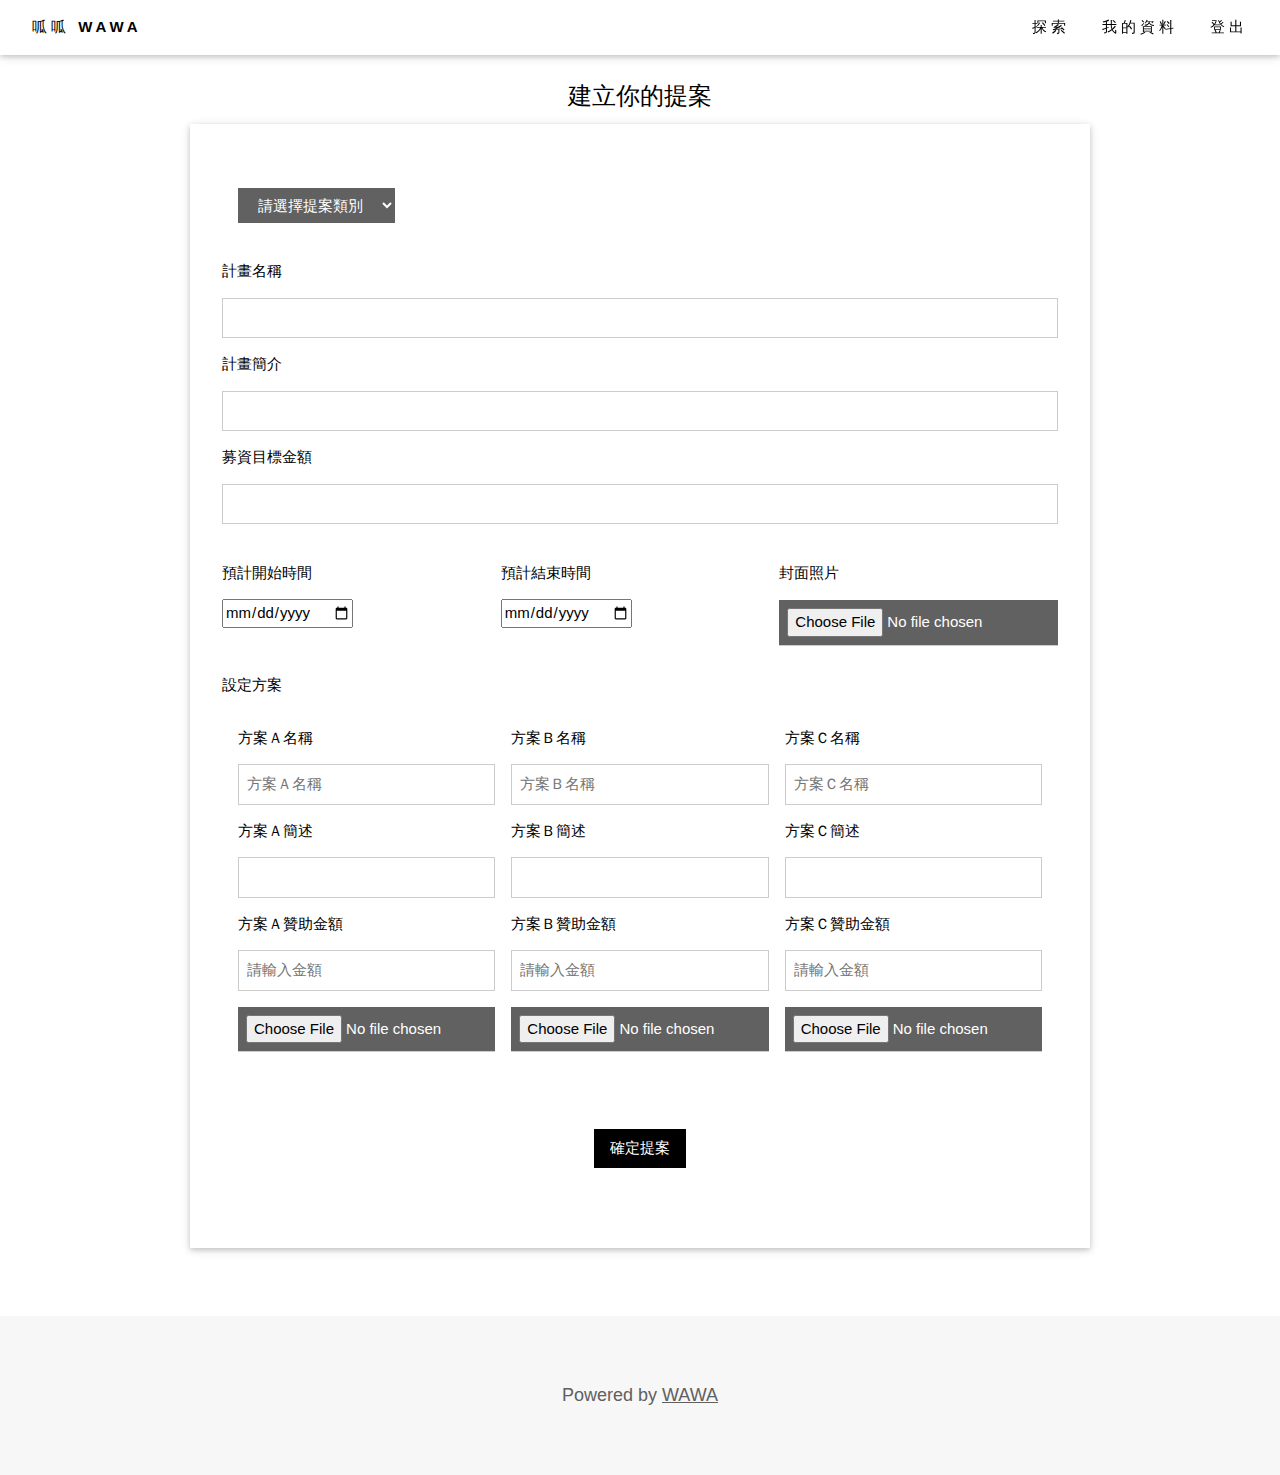
<file: NCU_MIS_SA/add_proposal.html>
<!DOCTYPE html>
<html>
<head>
<title>我想提案</title>
<meta charset="UTF-8">
<meta name="viewport" content="width=device-width, initial-scale=1">
<link rel="stylesheet" href="statics/css/proposal.css">
<script src="statics/js/jquery-3.4.1.min.js"></script>

<head>
    <div class="w3-top">
      <div class="w3-bar w3-white w3-wide w3-padding w3-card">
        <a href="#home" class="w3-bar-item w3-button">呱呱<b> WAWA</b></a>
        <!-- Float links to the right. Hide them on small screens -->
        <div class="w3-right w3-hide-small">
          <a href="home.html" class="w3-bar-item w3-button">探索</a>
          <a href="member.html" class="w3-bar-item w3-button">我的資料</a>
          <a href="index.html" class="w3-bar-item w3-button">登出</a>
        </div>
      </div>
    </div>
    
</head>



<body>
<br><br><br>
<center><h3>建立你的提案</h3></center>
<div class="w3-container">
    <div class="w3-content" style="max-width:900px">
      <div class="w3-container w3-padding-32 w3-card">
          <div class="w3-container w3-padding-32">
            <div class="w3-container">
                <div class="w3-dropdown-hover">
                     <select class="w3-button  w3-dark-grey" id="category">
                     	<option value="0">請選擇提案類別</option>
                     	<option value="1">設計</option>
                     	<option value="2">科技</option>
                     	<option value="3">攝影</option>
                     	<option value="4">音樂</option>
                     	<option value="5">教育</option>
                     	<option value="6">遊戲</option>
                     	<option value="7">藝術</option>
                     	<option value="8">出版</option>
                     	<option value="9">表演</option>
                     	<option value="10">飲食</option>
                     </select>
                </div>
            </div>
            <br>
            <p>計畫名稱</p>
            <input class="w3-input w3-border" type="text" required name="Title" id="title">
            <p>計畫簡介</p>
            <input class="w3-input w3-border" type="text" required name="Info" id="content" >
            <p>募資目標金額</p>
                <input class="w3-input w3-border" type="text" required name="Goal" id="goal"> 
            
            <div class="w3-third">
                <br>
                <p>預計開始時間</p>
                        <label>
                            <input type="date" name="stadate"  id="created_date">
                        </label>
            </div>
            <div class="w3-third">
            <br>
                <p>預計結束時間</p>
                        <label>
                            <input type="date" name="duedate" id="due_date" >
                        </label>
                <br>
            </div>
            <br>
            <div class="w3-third">
                    <p>封面照片</p>
                    <input class="w3-input w3-button w3-dark-grey w3-section" accept="image/*" type="file" id="image">
            </div>
            
            <br><br><br><br><br>
            <p>設定方案</p>
              <div class="w3-row-padding">
                <div class="w3-third">
                    <p>方案Ａ名稱</p>
                  <input class="w3-input w3-border" type="text" placeholder="方案Ａ名稱" id="A_title">
                </div>
                <div class="w3-third">
                    <p>方案Ｂ名稱</p>
                  <input class="w3-input w3-border" type="text" placeholder="方案Ｂ名稱" id="B_title">
                </div>
                <div class="w3-third">
                    <p>方案Ｃ名稱</p>
                  <input class="w3-input w3-border" type="text" placeholder="方案Ｃ名稱" id="C_title">
                </div>
              </div>
              
			  <div class="w3-row-padding">
                <div class="w3-third">
                    <p>方案Ａ簡述</p>
                  <input class="w3-input w3-border" type="text" id="A_description">
                </div>
                <div class="w3-third">
                    <p>方案Ｂ簡述</p>
                  <input class="w3-input w3-border" type="text" id="B_description">
                </div>
                <div class="w3-third">
                    <p>方案Ｃ簡述</p>
                  <input class="w3-input w3-border" type="text" id="C_description">
                </div>
              </div>
              
              <div class="w3-row-padding">
                <div class="w3-third">
                    <p>方案Ａ贊助金額</p>
                  <input class="w3-input w3-border" type="text" placeholder="請輸入金額" id="A_price">
                </div>
                <div class="w3-third">
                    <p>方案Ｂ贊助金額</p>
                  <input class="w3-input w3-border" type="text" placeholder="請輸入金額" id="B_price">
                </div>
                <div class="w3-third">
                    <p>方案Ｃ贊助金額</p>
                  <input class="w3-input w3-border" type="text" placeholder="請輸入金額" id="C_price">
                </div>
              </div>

              <div class="w3-row-padding">
                <div class="w3-third">
                    <input class="w3-input w3-button w3-dark-grey w3-section" accept="image/*" type="file" id="A_image">
                </div>
                <div class="w3-third">
                    <input class="w3-input w3-button w3-dark-grey w3-section" accept="image/*" type="file" id="B_image">
                </div>
                <div class="w3-third">
                    <input class="w3-input w3-button w3-dark-grey w3-section" accept="image/*" type="file" id="C_image">
                </div>
              </div>
              
              <br><br>
              <center>
                <button class="w3-button w3-black w3-section" type="submit" id="submit">
                <i class="fa fa-paper-plane"></i> 確定提案
              </button>
            </center>

            </form>
          </div>
      </div>
    </div>
</div>
</div>
</body>
 <br><br><br> 
<footer class="footerclass">
    <p>Powered by <a href="https://www.w3schools.com/w3css/default.asp" title="W3.CSS" target="_blank" class="w3-hover-text-green">WAWA</a></p>
</footer>

<script>

		var proposer_id=getProposerId();
		 //alert("id 為: " +proposer_id);
		function getProposerId(){
        	let proposer_id = JSON.parse(localStorage.getItem("member_id"));
    		return proposer_id;
       	}
		
		document.getElementById("submit").onclick = function() {submit()};
		function submit(){
		
		    var title = $('#title').val();
		    var content = $('#content').val();
		    var category=document.getElementById('category').value;
		    var goal = $('#goal').val();
		    var created_date=$('#created_date').val();;
		    var due_date=$('#due_date').val();;
		    var image = document.getElementById('image').files[0].name;
		   	var A_title = $('#A_title').val();
		   	var B_title = $('#B_title').val();
		   	var C_title = $('#C_title').val();
		   	var A_description = $('#A_description').val();
		   	var B_description = $('#B_description').val();
		   	var C_description = $('#C_description').val();
		   	var A_image = document.getElementById('A_image').files[0].name;
		   	var B_image = document.getElementById('B_image').files[0].name;
		   	var C_image = document.getElementById('C_image').files[0].name;
		   	var A_price = $('#A_price').val();
		   	var B_price = $('#B_price').val();
		   	var C_price = $('#C_price').val();
		   	
		  
		       // 將資料組成JSON格式
		        var data_object = {
		        	"proposer_id":proposer_id,
		        	"category_id":category,
		        	"title":title,
		        	"content":content,
		        	"goal":goal,
		        	"image":image,
		        	"created_date":created_date,
		        	"due_date":due_date,
		        	"A_title":A_title,
		        	"B_title":B_title,
		        	"C_title":C_title,
		        	"A_description":A_description,
		        	"B_description":B_description,
		        	"C_description":C_description,
		        	"A_image":A_image,
		        	"B_image":B_image,
		        	"C_image":C_image,
		        	"A_price":A_price,
		        	"B_price":B_price,
		        	"C_price":C_price
		        };
		
		        // 將JSON格式轉換成字串
		        var data_string = JSON.stringify(data_object);
		        console.log(data_string);
		        //alert(data_string);
		        // 發出POST的AJAX請求
		        $.ajax({
		                type: "POST",
		                url: "api/proposal.do",
		                data: data_string,
		                crossDomain: true,
		                cache: false,
		                dataType: 'json',
		                timeout: 5000,
		                success: function (response) {
		                	if(response.status == 200){
		                	
		                		alert("新增成功");
		                		window.location.href='home.html';	
		                	}
		                },
		                error: function () {
		                    alert("新增時，無法連線到伺服器！");
		                }
		        });
		        
		        
		  }
		
</script>

</html>
</file>
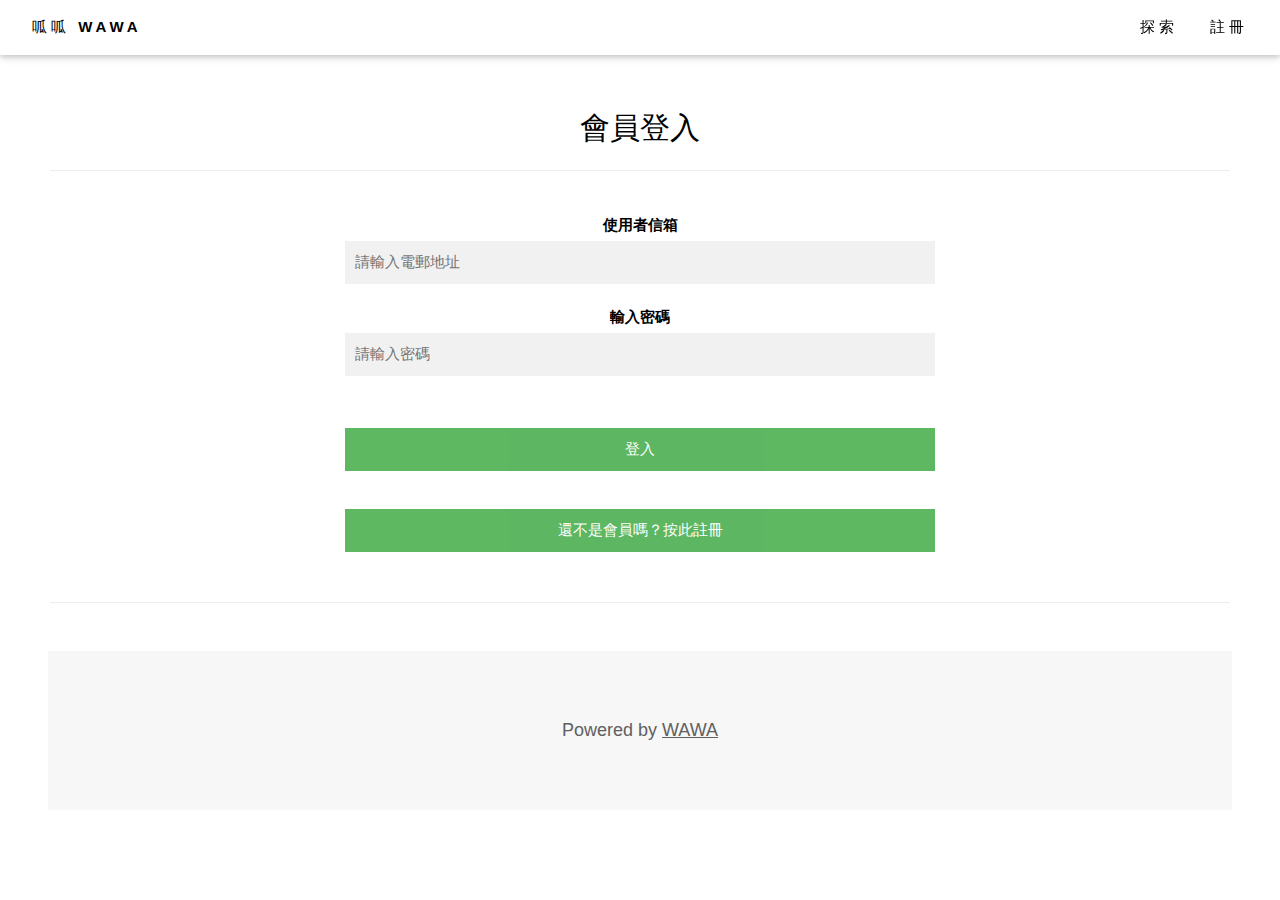
<file: NCU_MIS_SA/sign_in.html>
<!DOCTYPE html>
<html>
   <title>登入</title>
   <meta charset="UTF-8">
   <link rel="stylesheet" href="statics/css/style.css">
   <meta name="viewport" content="width=device-width, initial-scale=1">  
   <script src="statics/js/jquery-3.4.1.min.js"></script>
   <link href="statics/icon/favicon.ico" type="image/x-icon" rel="icon">
   <link href="statics/icon/favicon.ico" type="image/x-icon" rel="shortcut icon">
    <style>  
        input[type=text], input[type=password], textarea {  
            width: 50%;  
            padding: 10px;  
            margin: 5px 0 22px 0;  
            display: inline-block;  
            border: none;  
            background: #f1f1f1; 
        }  
        input[type=text]:focus, input[type=password]:focus {  
            background-color: rgb(203, 203, 203);  
            outline: none;  
        }  
                
    </style>  

    <body class="set_font">  
        <div class="w3-top">
            <div class="w3-bar w3-white w3-wide w3-padding w3-card">
                <a href="index.html" class="w3-bar-item w3-button">呱呱<b> WAWA</b></a>
            <!-- Float links to the right. Hide them on small screens -->
                <div class="w3-right w3-hide-small">
                    <a href="index.html" class="w3-bar-item w3-button">探索</a>
                    <a href="sign_up.html" class="w3-bar-item w3-button" >註冊</a>
                </div>
            </div>
        </div>
        <br>
        <br>
        <form>  
            <div class="container"> 
                 
                <center>  <h2> 會員登入</h2> </center>  
                <hr>  
                <br>
                <label for="email"><b>使用者信箱</b></label>  
                <br>
                <input type="text" placeholder="請輸入電郵地址" id="email" required>
                <br>
  
                <label for="psw"><b>輸入密碼</b></label>  
                <br>
                <input type="password" placeholder="請輸入密碼" id="psw" required>  
                <br>
                <br>
  
                
                <div><input class="w3-button registerbtn_50" value="登入" id="submit" readonly="readonly" ></div>
                <br>
                <button type="button" class="registerbtn_50" onclick="location.href='sign_up.html'">還不是會員嗎？按此註冊</button> 
                <br>
                <br>
                <hr>
            </div>
            
        </form>  
        
    </body>
    <footer class="footerclass">
        <p>Powered by <a href="https://www.w3schools.com/w3css/default.asp" title="W3.CSS" target="_blank" class="w3-hover-text-green">WAWA</a></p>
    </footer>
    
    <script type="text/javascript">
	    $(document).ready(function() {
	        // 處理表單點擊事件
	        var $form = $('#submit');
	        $form.click(function() {
	            submit();
	        });
	        
	        
            
	        function submit() {
	        	var type ="sign_in";
	            var email = $('#email').val();
	            var password = $('#psw').val();
	            
	            var email_rule = /^\w+((-\w+)|(\.\w+))*\@[A-Za-z0-9]+((\.|-)[A-Za-z0-9]+)*\.[A-Za-z]+$/;
	            var password_rule = /^(?=.*[A-Za-z])(?=.*\d)[A-Za-z\d]{8,}$/;
	
	            if (!email_rule.test(email)) {
	                alert("Email格式不符！");
	            }
	            else if(!password_rule.test(password)) {
	                alert("密碼格式不符！");
	            }
	            else {
	                // 將資料組成JSON格式
	                var data_object = {
	                	"type":type,
	                    "email": email,
	                    "password": password
	                };
	
	                
	                // 將JSON格式轉換成字串
	               var data_string = JSON.stringify(data_object);
	               console.log(data_string);
	                // 發出POST的AJAX請求
	       
	                $.ajax({
	                        type: "POST",
	                        url: "api/member.do",
	                        data: data_string,
	                        crossDomain: true,
	                        cache: false,
	                        dataType: 'json',
	                        timeout: 5000,
	                        success: function (response) {
	                        	console.log(response);
	                        	if(response.response.is_password=='true'){
	                        		getMemberID(email);
	                        		alert("登入成功");
	            					window.location.href='home.html';	
	                        	}else{
	                        		alert("登入失敗");
	                        	}
	                     		
	                        },
	                        error: function () {
	                            alert("無法連線到伺服器！");
	                        }
	                });
	                
	                
	            }
	        }

			function getMemberID(email){
				var member_id="0";
				var type ="getMemberID";
				// 將資料組成JSON格式
                var data_object = {
					"type":type,
                    "email": email
                };
				
                var data_string = JSON.stringify(data_object);
               
				$.ajax({
                    type: "POST",
                    url: "api/member.do",   
                    data: data_string,
                    crossDomain: true,
                    cache: false,
                    dataType: 'json',
                    timeout: 5000,
                    success: function (response) {
                    	console.log(response);
                    	member_id=response.response;
                    	console.log(member_id);
                    	localStorage.setItem("member_id",JSON.stringify(member_id)); 
                    },
                    error: function () {
                        alert("無法連線到伺服器！");
                    }
           		 });
	        	
	        } 
	
	    });        
                
      </script>
</html>
</file>
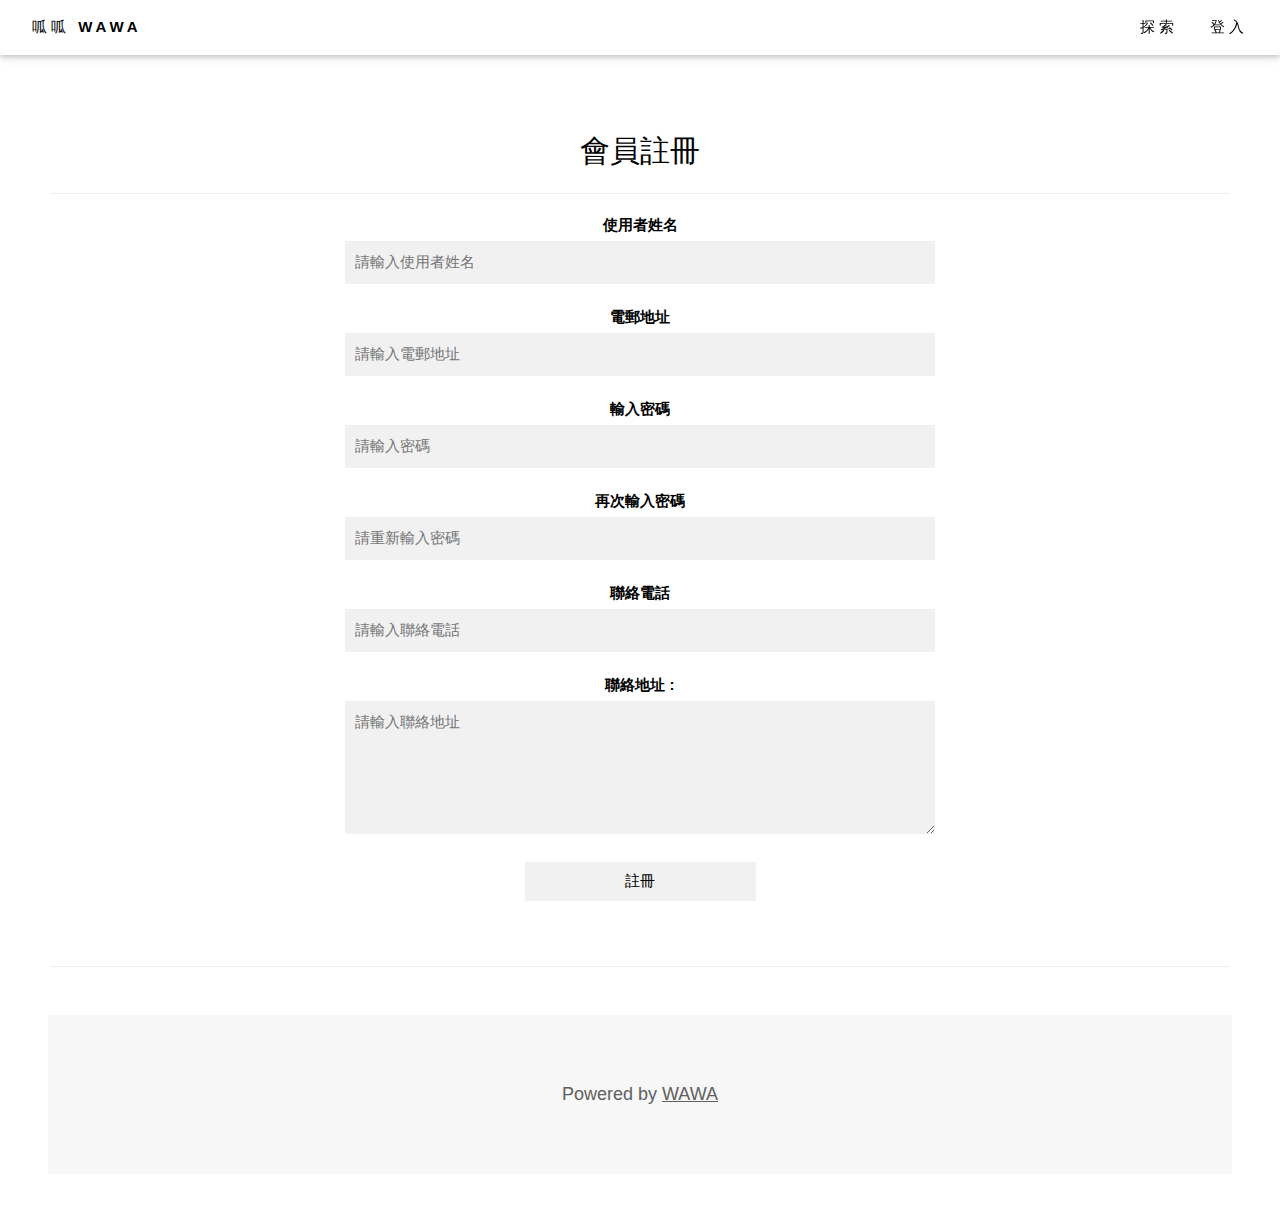
<file: NCU_MIS_SA/sign_up.html>
<!DOCTYPE html>  
<html>  
	<title>���U</title>
    <link rel="stylesheet" href="statics/css/style.css">
	<script src="statics/js/jquery-3.4.1.min.js"></script>
    <meta name="viewport" content="width=device-width, initial-scale=1">
    <style>  

        input[type=text], input[type=password], textarea {  
            width: 50%;  
            padding: 10px;  
            margin: 5px 0 22px 0;  
            display: inline-block;  
            border: none;  
            background: #f1f1f1;  
        }  
        input[type=text]:focus, input[type=password]:focus {  
            background-color: rgb(203, 203, 203);  
            outline: none;  
        }  
      
    </style>  
    <body class="set_font">  
        <div class="w3-top">
            <div class="w3-bar w3-white w3-wide w3-padding w3-card">
                <a href="index.html" class="w3-bar-item w3-button">�K�K<b> WAWA</b></a>
                <!-- Float links to the right. Hide them on small screens -->
                <div class="w3-right w3-hide-small">
                <a href="index.html" class="w3-bar-item w3-button">����</a>
                <a href="sign_in.html" class="w3-bar-item w3-button" >�n�J</a>
                </div>
            </div>
        </div>
        <br>
        <br>
        <br>
       
        <form id="form" accept-charset="utf-8">  
            <div class="container">  
                <center>  <h2> �|�����U</h2> </center>  
                <hr>  
                <label for="username"><b>�ϥΪ̩m�W</b></label>
                <br>  
                <input type="text" placeholder= "�п�J�ϥΪ̩m�W" size="15" id="username" required>
                <br>
            
                <label for="email"><b>�q�l�a�}</b></label>  
                <br>
                <input type="text" placeholder="�п�J�q�l�a�}" id="email" required>
                <br>

                <label for="psw"><b>��J�K�X</b></label>  
                <br>
                <input type="password" placeholder="�п�J�K�X" id="psw" required>  
                <br>

                <label for="psw-repeat"><b>�A����J�K�X</b></label>
                <br> 
                <input type="password" placeholder="�Э��s��J�K�X" id="psw-repeat" required>
                <br>

                <label for="userphone"><b>�p���q��</b></label>  
                <br>
                <input type="text" placeholder="�п�J�p���q��" size="10" id="userphone"required>  
                <br> 

                <b>�p���a�} : </b> 
                <br>
                <textarea cols="40" rows="5" placeholder="�п�J�p���a�}" id="address" required></textarea>  
                <br>

                <div><input class=" w3-button w3-light-grey" value="���U" id="submit" readonly="readonly" ></div>
                <br>
                <br>
                <hr>
            </div>    
        </form>  
    </body>  

    <footer class="footerclass">
        <p>Powered by <a href="https://www.w3schools.com/w3css/default.asp" title="W3.CSS" target="_blank" class="w3-hover-text-green">WAWA</a></p>
    </footer>
    
    
	<script type="text/javascript">
                $(document).ready(function() {
                    // �B�z�����I���ƥ�
                    var $form = $('#submit');
                    $form.click(function() {
                        submit();
                    });

                    function submit() {
                    	var type ="sign_up";
                        var name = $('#username').val();
                        var email = $('#email').val();
                        var password = $('#psw').val();
                        var password_repeat = $('#psw-repeat').val();
                        var phone = $('#userphone').val();
                        var address = $('#address').val();

                        var email_rule = /^\w+((-\w+)|(\.\w+))*\@[A-Za-z0-9]+((\.|-)[A-Za-z0-9]+)*\.[A-Za-z]+$/;
                        var password_rule = /^(?=.*[A-Za-z])(?=.*\d)[A-Za-z\d]{8,}$/;

                        if (!email_rule.test(email)) {
                       
                            alert("Email�榡���šI");
                        }
                        else if(!password_rule.test(password)) {
                            alert("�K�X�榡���šA���צܤ�8�A�B�ܤ֥]�t�@�ӼƦr�M�^��r���I");
                        }
                        else if(password!=password_repeat) {
                            alert("�⦸��J���K�X���P");
                        }
                        else {
                            // �N��Ʋզ�JSON�榡
                            var data_object = {
                            	"type":type,
                                "name": name,
                                "email": email,
                                "password": password,
                                "phone" : phone,
                                "address" : address
                            };

                            // �NJSON�榡�ഫ���r��
                            var data_string = JSON.stringify(data_object);

                            // �o�XPOST��AJAX�ШD
                            $.ajax({
                                    type: "POST",
                                    url: "api/member.do",
                                    data: data_string,
                                    crossDomain: true,
                                    cache: false,
                                    dataType: 'json',
                                    timeout: 5000,
                                    success: function (response) {
                                    	
                                    	if(response.status == 200){
                                    		alert("���U���\");
                        					window.location.href='sign_in.html';	
                                    	}
                                    	else{
                                    		alert("Email�s�b��t�Τ�");
                                    		window.location.href='sign_up.html';
                                    	}
                                    },
                                    error: function () {
                                        alert("�L�k�s�u����A���I");
                                    }
                            });
                        }
                    }

                });
                
      </script>

</html>
</file>
<file: NCU_MIS_SA/statics/css/proposal.css>
html{box-sizing:border-box}*,*:before,*:after{box-sizing:inherit}
/* Extract from normalize.css by Nicolas Gallagher and Jonathan Neal git.io/normalize */
html{-ms-text-size-adjust:100%;-webkit-text-size-adjust:100%}body{margin:0}
article,aside,details,figcaption,figure,footer,header,main,menu,nav,section{display:block}summary{display:list-item}
audio,canvas,progress,video{display:inline-block}progress{vertical-align:baseline}
audio:not([controls]){display:none;height:0}[hidden],template{display:none}
a{background-color:transparent}a:active,a:hover{outline-width:0}
abbr[title]{border-bottom:none;text-decoration:underline;text-decoration:underline dotted}
b,strong{font-weight:bolder}dfn{font-style:italic}mark{background:#ff0;color:#000}
small{font-size:80%}sub,sup{font-size:75%;line-height:0;position:relative;vertical-align:baseline}
sub{bottom:-0.25em}sup{top:-0.5em}figure{margin:1em 40px}img{border-style:none}
code,kbd,pre,samp{font-family:monospace,monospace;font-size:1em}hr{box-sizing:content-box;height:0;overflow:visible}
button,input,select,textarea,optgroup{font:inherit;margin:0}optgroup{font-weight:bold}
button,input{overflow:visible}button,select{text-transform:none}
button,[type=button],[type=reset],[type=submit]{-webkit-appearance:button}
button::-moz-focus-inner,[type=button]::-moz-focus-inner,[type=reset]::-moz-focus-inner,[type=submit]::-moz-focus-inner{border-style:none;padding:0}
button:-moz-focusring,[type=button]:-moz-focusring,[type=reset]:-moz-focusring,[type=submit]:-moz-focusring{outline:1px dotted ButtonText}
fieldset{border:1px solid #c0c0c0;margin:0 2px;padding:.35em .625em .75em}
legend{color:inherit;display:table;max-width:100%;padding:0;white-space:normal}textarea{overflow:auto}
[type=checkbox],[type=radio]{padding:0}
[type=number]::-webkit-inner-spin-button,[type=number]::-webkit-outer-spin-button{height:auto}
[type=search]{-webkit-appearance:textfield;outline-offset:-2px}
[type=search]::-webkit-search-decoration{-webkit-appearance:none}
::-webkit-file-upload-button{-webkit-appearance:button;font:inherit}
/* End extract */
html,body{font-family:Verdana,sans-serif;font-size:15px;line-height:1.5}html{overflow-x:hidden}
h1{font-size:36px}h2{font-size:30px}h3{font-size:24px}h4{font-size:20px}h5{font-size:18px}h6{font-size:16px}
.w3-serif{font-family:serif}.w3-sans-serif{font-family:sans-serif}.w3-cursive{font-family:cursive}.w3-monospace{font-family:monospace}
h1,h2,h3,h4,h5,h6{font-family:"Segoe UI",Arial,sans-serif;font-weight:400;margin:10px 0}.w3-wide{letter-spacing:4px}
hr{border:0;border-top:1px solid #eee;margin:20px 0}
.w3-image{max-width:100%;height:auto}img{vertical-align:middle}a{color:inherit}
.w3-table,.w3-table-all{border-collapse:collapse;border-spacing:0;width:100%;display:table}.w3-table-all{border:1px solid #ccc}
.w3-bordered tr,.w3-table-all tr{border-bottom:1px solid #ddd}.w3-striped tbody tr:nth-child(even){background-color:#f1f1f1}
.w3-table-all tr:nth-child(odd){background-color:#fff}.w3-table-all tr:nth-child(even){background-color:#f1f1f1}
.w3-hoverable tbody tr:hover,.w3-ul.w3-hoverable li:hover{background-color:#ccc}.w3-centered tr th,.w3-centered tr td{text-align:center}
.w3-table td,.w3-table th,.w3-table-all td,.w3-table-all th{padding:8px 8px;display:table-cell;text-align:left;vertical-align:top}
.w3-table th:first-child,.w3-table td:first-child,.w3-table-all th:first-child,.w3-table-all td:first-child{padding-left:16px}
.w3-btn,.w3-button{border:none;display:inline-block;padding:8px 16px;vertical-align:middle;overflow:hidden;text-decoration:none;color:inherit;background-color:inherit;text-align:center;cursor:pointer;white-space:nowrap}
.w3-btn:hover{box-shadow:0 8px 16px 0 rgba(0,0,0,0.2),0 6px 20px 0 rgba(0,0,0,0.19)}
.w3-btn,.w3-button{-webkit-touch-callout:none;-webkit-user-select:none;-khtml-user-select:none;-moz-user-select:none;-ms-user-select:none;user-select:none}   
.w3-disabled,.w3-btn:disabled,.w3-button:disabled{cursor:not-allowed;opacity:0.3}.w3-disabled *,:disabled *{pointer-events:none}
.w3-btn.w3-disabled:hover,.w3-btn:disabled:hover{box-shadow:none}
.w3-badge,.w3-tag{background-color:#000;color:#fff;display:inline-block;padding-left:8px;padding-right:8px;text-align:center}.w3-badge{border-radius:50%}
.w3-ul{list-style-type:none;padding:0;margin:0}.w3-ul li{padding:8px 16px;border-bottom:1px solid #ddd}.w3-ul li:last-child{border-bottom:none}
.w3-tooltip,.w3-display-container{position:relative}.w3-tooltip .w3-text{display:none}.w3-tooltip:hover .w3-text{display:inline-block}
.w3-ripple:active{opacity:0.5}.w3-ripple{transition:opacity 0s}
.w3-input{padding:8px;display:block;border:none;border-bottom:1px solid #ccc;width:100%}
.w3-select{padding:9px 0;width:100%;border:none;border-bottom:1px solid #ccc}
.w3-dropdown-click,.w3-dropdown-hover{position:relative;display:inline-block;cursor:pointer}
.w3-dropdown-hover:hover .w3-dropdown-content{display:block}
.w3-dropdown-hover:first-child,.w3-dropdown-click:hover{background-color:#ccc;color:#000}
.w3-dropdown-hover:hover > .w3-button:first-child,.w3-dropdown-click:hover > .w3-button:first-child{background-color:#ccc;color:#000}
.w3-dropdown-content{cursor:auto;color:#000;background-color:#fff;display:none;position:absolute;min-width:160px;margin:0;padding:0;z-index:1}
.w3-check,.w3-radio{width:24px;height:24px;position:relative;top:6px}
.w3-sidebar{height:100%;width:200px;background-color:#fff;position:absolute!important;top:50px; left:0;overflow:auto}
.w3-bar-block .w3-dropdown-hover,.w3-bar-block .w3-dropdown-click{width:100%}
.w3-bar-block .w3-dropdown-hover .w3-dropdown-content,.w3-bar-block .w3-dropdown-click .w3-dropdown-content{min-width:100%}
.w3-bar-block .w3-dropdown-hover .w3-button,.w3-bar-block .w3-dropdown-click .w3-button{width:100%;text-align:left;padding:8px 16px}
.w3-main,#main{transition:margin-left .4s}
.w3-modal{z-index:3;display:none;padding-top:100px;position:fixed;left:0;top:0;width:100%;height:100%;overflow:auto;background-color:rgb(0,0,0);background-color:rgba(0,0,0,0.4)}
.w3-modal-content{margin:auto;background-color:rgba(187, 204, 229, 0.963);position:relative;padding:0;outline:0;width:600px}
.w3-bar{width:100%;overflow:hidden}.w3-center .w3-bar{display:inline-block;width:auto}
.w3-bar .w3-bar-item{padding:8px 16px;float:left;width:auto;border:none;display:block;outline:0}
.w3-bar .w3-dropdown-hover,.w3-bar .w3-dropdown-click{position:static;float:left}
.w3-bar .w3-button{white-space:normal}
.w3-bar-block .w3-bar-item{width:100%;display:block;padding:8px 16px;text-align:left;border:none;white-space:normal;float:none;outline:0}
.w3-bar-block.w3-center .w3-bar-item{text-align:center}.w3-block{display:block;width:100%}
.w3-responsive{display:block;overflow-x:auto}
.w3-container:after,.w3-container:before,.w3-panel:after,.w3-panel:before,.w3-row:after,.w3-row:before,.w3-row-padding:after,.w3-row-padding:before,
.w3-cell-row:before,.w3-cell-row:after,.w3-clear:after,.w3-clear:before,.w3-bar:before,.w3-bar:after{content:"";display:table;clear:both}
.w3-col,.w3-half,.w3-third,.w3-twothird,.w3-threequarter,.w3-quarter{float:left;width:100%}
.w3-col.s1{width:8.33333%}.w3-col.s2{width:16.66666%}.w3-col.s3{width:24.99999%}.w3-col.s4{width:33.33333%}
.w3-col.s5{width:41.66666%}.w3-col.s6{width:49.99999%}.w3-col.s7{width:58.33333%}.w3-col.s8{width:66.66666%}
.w3-col.s9{width:74.99999%}.w3-col.s10{width:83.33333%}.w3-col.s11{width:91.66666%}.w3-col.s12{width:99.99999%}
@media (min-width:601px){.w3-col.m1{width:8.33333%}.w3-col.m2{width:16.66666%}.w3-col.m3,.w3-quarter{width:24.99999%}.w3-col.m4,.w3-third{width:33.33333%}
.w3-col.m5{width:41.66666%}.w3-col.m6,.w3-half{width:49.99999%}.w3-col.m7{width:58.33333%}.w3-col.m8,.w3-twothird{width:66.66666%}
.w3-col.m9,.w3-threequarter{width:74.99999%}.w3-col.m10{width:83.33333%}.w3-col.m11{width:91.66666%}.w3-col.m12{width:99.99999%}}
@media (min-width:993px){.w3-col.l1{width:8.33333%}.w3-col.l2{width:16.66666%}.w3-col.l3{width: 80%}.w3-col.l4{width:33.33333%}
.w3-col.l5{width:41.66666%}.w3-col.l6{width:49.99999%}.w3-col.l7{width:58.33333%}.w3-col.l8{width:66.66666%}
.w3-col.l9{width:74.99999%}.w3-col.l10{width:83.33333%}.w3-col.l11{width:91.66666%}.w3-col.l12{width:99.99999%}}
.w3-rest{overflow:hidden}.w3-stretch{margin-left:-16px;margin-right:-16px}
.w3-content,.w3-auto{margin-left:auto;margin-right:auto}.w3-content{max-width:980px}.w3-auto{max-width:1140px}
.w3-cell-row{display:table;width:100%}.w3-cell{display:table-cell}
.w3-cell-top{vertical-align:top}.w3-cell-middle{vertical-align:middle}.w3-cell-bottom{vertical-align:bottom}
.w3-hide{display:none!important}.w3-show-block,.w3-show{display:block!important}.w3-show-inline-block{display:inline-block!important}
@media (max-width:1205px){.w3-auto{max-width:95%}}
@media (max-width:600px){.w3-modal-content{margin:0 10px;width:auto!important}.w3-modal{padding-top:30px}
.w3-dropdown-hover.w3-mobile .w3-dropdown-content,.w3-dropdown-click.w3-mobile .w3-dropdown-content{position:relative}	
.w3-hide-small{display:none!important}.w3-mobile{display:block;width:100%!important}.w3-bar-item.w3-mobile,.w3-dropdown-hover.w3-mobile,.w3-dropdown-click.w3-mobile{text-align:center}
.w3-dropdown-hover.w3-mobile,.w3-dropdown-hover.w3-mobile .w3-btn,.w3-dropdown-hover.w3-mobile .w3-button,.w3-dropdown-click.w3-mobile,.w3-dropdown-click.w3-mobile .w3-btn,.w3-dropdown-click.w3-mobile .w3-button{width:100%}}
@media (max-width:768px){.w3-modal-content{width:500px}.w3-modal{padding-top:50px}}
@media (min-width:993px){.w3-modal-content{width:900px}.w3-hide-large{display:none!important}.w3-sidebar.w3-collapse{display:block!important}}
@media (max-width:992px) and (min-width:601px){.w3-hide-medium{display:none!important}}
@media (max-width:992px){.w3-sidebar.w3-collapse{display:none}.w3-main{margin-left:0!important;margin-right:0!important}.w3-auto{max-width:100%}}
.w3-top,.w3-bottom{position:fixed;width:100%;z-index:1}.w3-top{top:0}.w3-bottom{bottom:0}
.w3-overlay{position:fixed;display:none;width:100%;height:100%;top:0;left:0;right:0;bottom:0;background-color:rgba(0,0,0,0.5);z-index:2}
.w3-display-topleft{position:absolute;left:0;top:0}.w3-display-topright{position:absolute;right:0;top:0}
.w3-display-bottomleft{position:absolute;left:0;bottom:0}.w3-display-bottomright{position:absolute;right:0;bottom:0}
.w3-display-middle{position:absolute;top:50%;left:50%;transform:translate(-50%,-50%);-ms-transform:translate(-50%,-50%)}
.w3-display-left{position:absolute;top:50%;left:0%;transform:translate(0%,-50%);-ms-transform:translate(-0%,-50%)}
.w3-display-right{position:absolute;top:50%;right:0%;transform:translate(0%,-50%);-ms-transform:translate(0%,-50%)}
.w3-display-topmiddle{position:absolute;left:50%;top:0;transform:translate(-50%,0%);-ms-transform:translate(-50%,0%)}
.w3-display-bottommiddle{position:absolute;left:50%;bottom:0;transform:translate(-50%,0%);-ms-transform:translate(-50%,0%)}
.w3-display-container:hover .w3-display-hover{display:block}.w3-display-container:hover span.w3-display-hover{display:inline-block}.w3-display-hover{display:none}
.w3-display-position{position:absolute}
.w3-circle{border-radius:50%}
.w3-round-small{border-radius:2px}.w3-round,.w3-round-medium{border-radius:4px}.w3-round-large{border-radius:8px}.w3-round-xlarge{border-radius:16px}.w3-round-xxlarge{border-radius:32px}
.w3-row-padding,.w3-row-padding>.w3-half,.w3-row-padding>.w3-third,.w3-row-padding>.w3-twothird,.w3-row-padding>.w3-threequarter,.w3-row-padding>.w3-quarter,.w3-row-padding>.w3-col{padding:0 8px}
.w3-container,.w3-panel{padding:0.01em 16px}.w3-panel{margin-top:16px;margin-bottom:16px}
.w3-code,.w3-codespan{font-family:Consolas,"courier new";font-size:16px}
.w3-code{width:auto;background-color:#fff;padding:8px 12px;border-left:4px solid #4CAF50;word-wrap:break-word}
.w3-codespan{color:crimson;background-color:#f1f1f1;padding-left:4px;padding-right:4px;font-size:110%}
.w3-card,.w3-card-2{box-shadow:0 2px 5px 0 rgba(0,0,0,0.16),0 2px 10px 0 rgba(0,0,0,0.12)}
.w3-card-4,.w3-hover-shadow:hover{box-shadow:0 4px 10px 0 rgba(0,0,0,0.2),0 4px 20px 0 rgba(0,0,0,0.19)}
.w3-spin{animation:w3-spin 2s infinite linear}@keyframes w3-spin{0%{transform:rotate(0deg)}100%{transform:rotate(359deg)}}
.w3-animate-fading{animation:fading 10s infinite}@keyframes fading{0%{opacity:0}50%{opacity:1}100%{opacity:0}}
.w3-animate-opacity{animation:opac 0.8s}@keyframes opac{from{opacity:0} to{opacity:1}}
.w3-animate-top{position:relative;animation:animatetop 0.4s}@keyframes animatetop{from{top:-300px;opacity:0} to{top:0;opacity:1}}
.w3-animate-left{position:relative;animation:animateleft 0.4s}@keyframes animateleft{from{left:-300px;opacity:0} to{left:0;opacity:1}}
.w3-animate-right{position:relative;animation:animateright 0.4s}@keyframes animateright{from{right:-300px;opacity:0} to{right:0;opacity:1}}
.w3-animate-bottom{position:relative;animation:animatebottom 0.4s}@keyframes animatebottom{from{bottom:-300px;opacity:0} to{bottom:0;opacity:1}}
.w3-animate-zoom {animation:animatezoom 0.6s}@keyframes animatezoom{from{transform:scale(0)} to{transform:scale(1)}}
.w3-animate-input{transition:width 0.4s ease-in-out}.w3-animate-input:focus{width:100%!important}
.w3-opacity,.w3-hover-opacity:hover{opacity:0.60}.w3-opacity-off,.w3-hover-opacity-off:hover{opacity:1}
.w3-opacity-max{opacity:0.25}.w3-opacity-min{opacity:0.75}
.w3-greyscale-max,.w3-grayscale-max,.w3-hover-greyscale:hover,.w3-hover-grayscale:hover{filter:grayscale(100%)}
.w3-greyscale,.w3-grayscale{filter:grayscale(75%)}.w3-greyscale-min,.w3-grayscale-min{filter:grayscale(50%)}
.w3-sepia{filter:sepia(75%)}.w3-sepia-max,.w3-hover-sepia:hover{filter:sepia(100%)}.w3-sepia-min{filter:sepia(50%)}
.w3-tiny{font-size:10px!important}.w3-small{font-size:12px!important}.w3-medium{font-size:15px!important}.w3-large{font-size:18px!important}
.w3-xlarge{font-size:24px!important}.w3-xxlarge{font-size:36px!important}.w3-xxxlarge{font-size:48px!important}.w3-jumbo{font-size:64px!important}
.w3-left-align{text-align:left!important}.w3-right-align{text-align:right!important}.w3-justify{text-align:justify!important}.w3-center{text-align:center!important}
.w3-border-0{border:0!important}.w3-border{border:1px solid #ccc!important}
.w3-border-top{border-top:1px solid #ccc!important}.w3-border-bottom{border-bottom:1px solid #ccc!important}
.w3-border-left{border-left:1px solid #ccc!important}.w3-border-right{border-right:1px solid #ccc!important}
.w3-topbar{border-top:6px solid #ccc!important}.w3-bottombar{border-bottom:6px solid #ccc!important}
.w3-leftbar{border-left:6px solid #ccc!important}.w3-rightbar{border-right:6px solid #ccc!important}
.w3-section,.w3-code{margin-top:16px!important;margin-bottom:16px!important}
.w3-margin{margin:16px!important}.w3-margin-top{margin-top:16px!important}.w3-margin-bottom{margin-bottom:16px!important}
.w3-margin-left{margin-left:16px!important}.w3-margin-right{margin-right:16px!important}
.w3-padding-small{padding:4px 8px!important}.w3-padding{padding:8px 16px!important}.w3-padding-large{padding:12px 24px!important}.w3-padding-reallysmall{padding:3px 6px!important}
.w3-padding-16{padding-top:16px!important;padding-bottom:16px!important}.w3-padding-24{padding-top:24px!important;padding-bottom:24px!important}
.w3-padding-32{padding-top:32px!important;padding-bottom:32px!important}.w3-padding-48{padding-top:48px!important;padding-bottom:48px!important}
.w3-padding-64{padding-top:64px!important;padding-bottom:64px!important}
.w3-padding-top-64{padding-top:64px!important}.w3-padding-top-48{padding-top:48px!important}
.w3-padding-top-32{padding-top:32px!important}.w3-padding-top-24{padding-top:24px!important}
.w3-left{float:left!important}.w3-right{float:right!important}
.w3-button:hover{color:#000!important;background-color:#ccc!important}
.w3-transparent,.w3-hover-none:hover{background-color:transparent!important}
.w3-hover-none:hover{box-shadow:none!important}
/* Colors */
.w3-amber,.w3-hover-amber:hover{color:#000!important;background-color:#ffc107!important}
.w3-aqua,.w3-hover-aqua:hover{color:#000!important;background-color:#00ffff!important}
.w3-blue,.w3-hover-blue:hover{color:#fff!important;background-color:#2196F3!important}
.w3-light-blue,.w3-hover-light-blue:hover{color:#000!important;background-color:#87CEEB!important}
.w3-brown,.w3-hover-brown:hover{color:#fff!important;background-color:#795548!important}
.w3-cyan,.w3-hover-cyan:hover{color:#000!important;background-color:#00bcd4!important}
.w3-blue-grey,.w3-hover-blue-grey:hover,.w3-blue-gray,.w3-hover-blue-gray:hover{color:#fff!important;background-color:#607d8b!important}
.w3-green,.w3-hover-green:hover{color:#fff!important;background-color:#4CAF50!important}
.w3-light-green,.w3-hover-light-green:hover{color:#000!important;background-color:#8bc34a!important}
.w3-indigo,.w3-hover-indigo:hover{color:#fff!important;background-color:#3f51b5!important}
.w3-khaki,.w3-hover-khaki:hover{color:#000!important;background-color:#f0e68c!important}
.w3-lime,.w3-hover-lime:hover{color:#000!important;background-color:#cddc39!important}
.w3-orange,.w3-hover-orange:hover{color:#000!important;background-color:#ff9800!important}
.w3-deep-orange,.w3-hover-deep-orange:hover{color:#fff!important;background-color:#ff5722!important}
.w3-pink,.w3-hover-pink:hover{color:#fff!important;background-color:#e91e63!important}
.w3-purple,.w3-hover-purple:hover{color:#fff!important;background-color:#9c27b0!important}
.w3-deep-purple,.w3-hover-deep-purple:hover{color:#fff!important;background-color:#673ab7!important}
.w3-red,.w3-hover-red:hover{color:#fff!important;background-color:#f44336!important}
.w3-sand,.w3-hover-sand:hover{color:#000!important;background-color:#fdf5e6!important}
.w3-teal,.w3-hover-teal:hover{color:#fff!important;background-color:#009688!important}
.w3-yellow,.w3-hover-yellow:hover{color:#000!important;background-color:#ffeb3b!important}
.w3-white,.w3-hover-white:hover{color:#000!important;background-color:#fff!important}
.w3-black,.w3-hover-black:hover{color:#fff!important;background-color:#000!important}
.w3-grey,.w3-hover-grey:hover,.w3-gray,.w3-hover-gray:hover{color:#000!important;background-color:#9e9e9e!important}
.w3-light-grey,.w3-hover-light-grey:hover,.w3-light-gray,.w3-hover-light-gray:hover{color:#000!important;background-color:#f1f1f1!important}
.w3-dark-grey,.w3-hover-dark-grey:hover,.w3-dark-gray,.w3-hover-dark-gray:hover{color:#fff!important;background-color:#616161!important}
.w3-pale-red,.w3-hover-pale-red:hover{color:#000!important;background-color:#ffdddd!important}
.w3-pale-green,.w3-hover-pale-green:hover{color:#000!important;background-color:#ddffdd!important}
.w3-pale-yellow,.w3-hover-pale-yellow:hover{color:#000!important;background-color:#ffffcc!important}
.w3-pale-blue,.w3-hover-pale-blue:hover{color:#000!important;background-color:#ddffff!important}
.w3-text-amber,.w3-hover-text-amber:hover{color:#ffc107!important}
.w3-text-aqua,.w3-hover-text-aqua:hover{color:#00ffff!important}
.w3-text-blue,.w3-hover-text-blue:hover{color:#2196F3!important}
.w3-text-light-blue,.w3-hover-text-light-blue:hover{color:#87CEEB!important}
.w3-text-brown,.w3-hover-text-brown:hover{color:#795548!important}
.w3-text-cyan,.w3-hover-text-cyan:hover{color:#00bcd4!important}
.w3-text-blue-grey,.w3-hover-text-blue-grey:hover,.w3-text-blue-gray,.w3-hover-text-blue-gray:hover{color:#607d8b!important}
.w3-text-green,.w3-hover-text-green:hover{color:#4CAF50!important}
.w3-text-light-green,.w3-hover-text-light-green:hover{color:#8bc34a!important}
.w3-text-indigo,.w3-hover-text-indigo:hover{color:#3f51b5!important}
.w3-text-khaki,.w3-hover-text-khaki:hover{color:#b4aa50!important}
.w3-text-lime,.w3-hover-text-lime:hover{color:#cddc39!important}
.w3-text-orange,.w3-hover-text-orange:hover{color:#ff9800!important}
.w3-text-deep-orange,.w3-hover-text-deep-orange:hover{color:#ff5722!important}
.w3-text-pink,.w3-hover-text-pink:hover{color:#e91e63!important}
.w3-text-purple,.w3-hover-text-purple:hover{color:#9c27b0!important}
.w3-text-deep-purple,.w3-hover-text-deep-purple:hover{color:#673ab7!important}
.w3-text-red,.w3-hover-text-red:hover{color:#f44336!important}
.w3-text-sand,.w3-hover-text-sand:hover{color:#fdf5e6!important}
.w3-text-teal,.w3-hover-text-teal:hover{color:#009688!important}
.w3-text-yellow,.w3-hover-text-yellow:hover{color:#d2be0e!important}
.w3-text-white,.w3-hover-text-white:hover{color:#fff!important}
.w3-text-black,.w3-hover-text-black:hover{color:#000!important}
.w3-text-grey,.w3-hover-text-grey:hover,.w3-text-gray,.w3-hover-text-gray:hover{color:#757575!important}
.w3-text-light-grey,.w3-hover-text-light-grey:hover,.w3-text-light-gray,.w3-hover-text-light-gray:hover{color:#f1f1f1!important}
.w3-text-dark-grey,.w3-hover-text-dark-grey:hover,.w3-text-dark-gray,.w3-hover-text-dark-gray:hover{color:#3a3a3a!important}
.w3-border-amber,.w3-hover-border-amber:hover{border-color:#ffc107!important}
.w3-border-aqua,.w3-hover-border-aqua:hover{border-color:#00ffff!important}
.w3-border-blue,.w3-hover-border-blue:hover{border-color:#2196F3!important}
.w3-border-light-blue,.w3-hover-border-light-blue:hover{border-color:#87CEEB!important}
.w3-border-brown,.w3-hover-border-brown:hover{border-color:#795548!important}
.w3-border-cyan,.w3-hover-border-cyan:hover{border-color:#00bcd4!important}
.w3-border-blue-grey,.w3-hover-border-blue-grey:hover,.w3-border-blue-gray,.w3-hover-border-blue-gray:hover{border-color:#607d8b!important}
.w3-border-green,.w3-hover-border-green:hover{border-color:#4CAF50!important}
.w3-border-light-green,.w3-hover-border-light-green:hover{border-color:#8bc34a!important}
.w3-border-indigo,.w3-hover-border-indigo:hover{border-color:#3f51b5!important}
.w3-border-khaki,.w3-hover-border-khaki:hover{border-color:#f0e68c!important}
.w3-border-lime,.w3-hover-border-lime:hover{border-color:#cddc39!important}
.w3-border-orange,.w3-hover-border-orange:hover{border-color:#ff9800!important}
.w3-border-deep-orange,.w3-hover-border-deep-orange:hover{border-color:#ff5722!important}
.w3-border-pink,.w3-hover-border-pink:hover{border-color:#e91e63!important}
.w3-border-purple,.w3-hover-border-purple:hover{border-color:#9c27b0!important}
.w3-border-deep-purple,.w3-hover-border-deep-purple:hover{border-color:#673ab7!important}
.w3-border-red,.w3-hover-border-red:hover{border-color:#f44336!important}
.w3-border-sand,.w3-hover-border-sand:hover{border-color:#fdf5e6!important}
.w3-border-teal,.w3-hover-border-teal:hover{border-color:#009688!important}
.w3-border-yellow,.w3-hover-border-yellow:hover{border-color:#ffeb3b!important}
.w3-border-white,.w3-hover-border-white:hover{border-color:#fff!important}
.w3-border-black,.w3-hover-border-black:hover{border-color:#000!important}
.w3-border-grey,.w3-hover-border-grey:hover,.w3-border-gray,.w3-hover-border-gray:hover{border-color:#9e9e9e!important}
.w3-border-light-grey,.w3-hover-border-light-grey:hover,.w3-border-light-gray,.w3-hover-border-light-gray:hover{border-color:#f1f1f1!important}
.w3-border-dark-grey,.w3-hover-border-dark-grey:hover,.w3-border-dark-gray,.w3-hover-border-dark-gray:hover{border-color:#616161!important}
.w3-border-pale-red,.w3-hover-border-pale-red:hover{border-color:#ffe7e7!important}.w3-border-pale-green,.w3-hover-border-pale-green:hover{border-color:#e7ffe7!important}
.w3-border-pale-yellow,.w3-hover-border-pale-yellow:hover{border-color:#ffffcc!important}.w3-border-pale-blue,.w3-hover-border-pale-blue:hover{border-color:#e7ffff!important}

.footerclass{
    text-align: center;
    color:rgb(96, 96, 96);
    background-color:#f7f7f7;
    padding-top: 48px;
    padding-bottom:48px;
    padding-left: 48px;
    padding-right: 48px;
    font-size:18px;
}
.grid-container {
	  display: grid;
	  grid-template-columns: 470px 470px 470px;
	  gap: 10px;
	  padding: 10px;
	  justify-content: center;
	}
	
.grid-container > div {
	  padding: 20px 0;
	}
.goodlook1{
	height:130px;
}	
.goodlook2{
	height:30px;
}
</file>
<file: NCU_MIS_SA/statics/css/style.css>
/* W3.CSS 4.15 December 2020 by Jan Egil and Borge Refsnes */
html{box-sizing:border-box}*,*:before,*:after{box-sizing:inherit}
/* Extract from normalize.css by Nicolas Gallagher and Jonathan Neal git.io/normalize */
html{-ms-text-size-adjust:100%;-webkit-text-size-adjust:100%}body{margin:0}
article,aside,details,figcaption,figure,footer,header,main,menu,nav,section{display:block}summary{display:list-item}
audio,canvas,progress,video{display:inline-block}progress{vertical-align:baseline}
audio:not([controls]){display:none;height:0}[hidden],template{display:none}
a{background-color:transparent}a:active,a:hover{outline-width:0}
abbr[title]{border-bottom:none;text-decoration:underline;text-decoration:underline dotted}
b,strong{font-weight:bolder}dfn{font-style:italic}mark{background:#ff0;color:#000}
small{font-size:80%}sub,sup{font-size:75%;line-height:0;position:relative;vertical-align:baseline}
sub{bottom:-0.25em}sup{top:-0.5em}figure{margin:1em 40px}img{border-style:none}
code,kbd,pre,samp{font-family:monospace,monospace;font-size:1em}hr{box-sizing:content-box;height:0;overflow:visible}
button,input,select,textarea,optgroup{font:inherit;margin:0}optgroup{font-weight:bold}
button,input{overflow:visible}button,select{text-transform:none}
button,[type=button],[type=reset],[type=submit]{-webkit-appearance:button}
button::-moz-focus-inner,[type=button]::-moz-focus-inner,[type=reset]::-moz-focus-inner,[type=submit]::-moz-focus-inner{border-style:none;padding:0}
button:-moz-focusring,[type=button]:-moz-focusring,[type=reset]:-moz-focusring,[type=submit]:-moz-focusring{outline:1px dotted ButtonText}
fieldset{border:1px solid #c0c0c0;margin:0 2px;padding:.35em .625em .75em}
legend{color:inherit;display:table;max-width:100%;padding:0;white-space:normal}textarea{overflow:auto}
[type=checkbox],[type=radio]{padding:0}
[type=number]::-webkit-inner-spin-button,[type=number]::-webkit-outer-spin-button{height:auto}
[type=search]{-webkit-appearance:textfield;outline-offset:-2px}
[type=search]::-webkit-search-decoration{-webkit-appearance:none}
::-webkit-file-upload-button{-webkit-appearance:button;font:inherit}
/* End extract */
html,body{font-family:Verdana,sans-serif;font-size:15px;line-height:1.5}html{overflow-x:hidden}
h1{font-size:36px}h2{font-size:30px}h3{font-size:24px}h4{font-size:20px}h5{font-size:18px}h6{font-size:16px}
.w3-serif{font-family:serif}.w3-sans-serif{font-family:sans-serif}.w3-cursive{font-family:cursive}.w3-monospace{font-family:monospace}
h1,h2,h3,h4,h5,h6{font-family:"Segoe UI",Arial,sans-serif;font-weight:400;margin:10px 0}.w3-wide{letter-spacing:4px}
hr{border:0;border-top:1px solid #eee;margin:20px 0}
.w3-image{max-width:100%;height:auto}img{vertical-align:middle}a{color:inherit}
.w3-table,.w3-table-all{border-collapse:collapse;border-spacing:0;width:100%;display:table}.w3-table-all{border:1px solid #ccc}
.w3-bordered tr,.w3-table-all tr{border-bottom:1px solid #ddd}.w3-striped tbody tr:nth-child(even){background-color:#f1f1f1}
.w3-table-all tr:nth-child(odd){background-color:#fff}.w3-table-all tr:nth-child(even){background-color:#f1f1f1}
.w3-hoverable tbody tr:hover,.w3-ul.w3-hoverable li:hover{background-color:#ccc}.w3-centered tr th,.w3-centered tr td{text-align:center}
.w3-table td,.w3-table th,.w3-table-all td,.w3-table-all th{padding:8px 8px;display:table-cell;text-align:left;vertical-align:top}
.w3-table th:first-child,.w3-table td:first-child,.w3-table-all th:first-child,.w3-table-all td:first-child{padding-left:16px}
.w3-btn,.w3-button{border:none;display:inline-block;padding:8px 16px;vertical-align:middle;overflow:hidden;text-decoration:none;color:inherit;background-color:inherit;text-align:center;cursor:pointer;white-space:nowrap}
.w3-btn:hover{box-shadow:0 8px 16px 0 rgba(0,0,0,0.2),0 6px 20px 0 rgba(0,0,0,0.19)}
.w3-btn,.w3-button{-webkit-touch-callout:none;-webkit-user-select:none;-khtml-user-select:none;-moz-user-select:none;-ms-user-select:none;user-select:none}   
.w3-disabled,.w3-btn:disabled,.w3-button:disabled{cursor:not-allowed;opacity:0.3}.w3-disabled *,:disabled *{pointer-events:none}
.w3-btn.w3-disabled:hover,.w3-btn:disabled:hover{box-shadow:none}
.w3-badge,.w3-tag{background-color:#000;color:#fff;display:inline-block;padding-left:8px;padding-right:8px;text-align:center}.w3-badge{border-radius:50%}
.w3-ul{list-style-type:none;padding:0;margin:0}.w3-ul li{padding:8px 16px;border-bottom:1px solid #ddd}.w3-ul li:last-child{border-bottom:none}
.w3-tooltip,.w3-display-container{position:relative}.w3-tooltip .w3-text{display:none}.w3-tooltip:hover .w3-text{display:inline-block}
.w3-ripple:active{opacity:0.5}.w3-ripple{transition:opacity 0s}
.w3-input{padding:8px;display:block;border:none;border-bottom:1px solid #ccc;width:100%}
.w3-select{padding:9px 0;width:100%;border:none;border-bottom:1px solid #ccc}
.w3-dropdown-click,.w3-dropdown-hover{position:relative;display:inline-block;cursor:pointer}
.w3-dropdown-hover:hover .w3-dropdown-content{display:block}
.w3-dropdown-hover:first-child,.w3-dropdown-click:hover{background-color:#ccc;color:#000}
.w3-dropdown-hover:hover > .w3-button:first-child,.w3-dropdown-click:hover > .w3-button:first-child{background-color:#ccc;color:#000}
.w3-dropdown-content{cursor:auto;color:#000;background-color:#fff;display:none;position:absolute;min-width:160px;margin:0;padding:0;z-index:1}
.w3-check,.w3-radio{width:24px;height:24px;position:relative;top:6px}
.w3-sidebar{height:100%;width:200px;background-color:#fff;position:fixed!important;z-index:1;overflow:auto}
.w3-bar-block .w3-dropdown-hover,.w3-bar-block .w3-dropdown-click{width:100%}
.w3-bar-block .w3-dropdown-hover .w3-dropdown-content,.w3-bar-block .w3-dropdown-click .w3-dropdown-content{min-width:100%}
.w3-bar-block .w3-dropdown-hover .w3-button,.w3-bar-block .w3-dropdown-click .w3-button{width:100%;text-align:left;padding:8px 16px}
.w3-main,#main{transition:margin-left .4s}
.w3-modal{z-index:3;display:none;padding-top:100px;position:fixed;left:0;top:0;width:100%;height:100%;overflow:auto;background-color:rgb(0,0,0);background-color:rgba(0,0,0,0.4)}
.w3-modal-content{margin:auto;background-color:#fff;position:relative;padding:0;outline:0;width:600px}
.w3-bar{width:100%;overflow:hidden}.w3-center .w3-bar{display:inline-block;width:auto}
.w3-bar .w3-bar-item{padding:8px 16px;float:left;width:auto;border:none;display:block;outline:0}
.w3-bar .w3-dropdown-hover,.w3-bar .w3-dropdown-click{position:static;float:left}
.w3-bar .w3-button{white-space:normal}
.w3-bar-block .w3-bar-item{width:100%;display:block;padding:8px 16px;text-align:left;border:none;white-space:normal;float:none;outline:0}
.w3-bar-block.w3-center .w3-bar-item{text-align:center}.w3-block{display:block;width:100%}
.w3-responsive{display:block;overflow-x:auto}
.w3-container:after,.w3-container:before,.w3-panel:after,.w3-panel:before,.w3-row:after,.w3-row:before,.w3-row-padding:after,.w3-row-padding:before,
.w3-cell-row:before,.w3-cell-row:after,.w3-clear:after,.w3-clear:before,.w3-bar:before,.w3-bar:after{content:"";display:table;clear:both}
.w3-col,.w3-half,.w3-third,.w3-twothird,.w3-threequarter,.w3-quarter{float:left;width:100%}
.w3-col.s1{width:8.33333%}.w3-col.s2{width:16.66666%}.w3-col.s3{width:24.99999%}.w3-col.s4{width:33.33333%}
.w3-col.s5{width:41.66666%}.w3-col.s6{width:49.99999%}.w3-col.s7{width:58.33333%}.w3-col.s8{width:66.66666%}
.w3-col.s9{width:74.99999%}.w3-col.s10{width:83.33333%}.w3-col.s11{width:91.66666%}.w3-col.s12{width:99.99999%}
@media (min-width:601px){.w3-col.m1{width:8.33333%}.w3-col.m2{width:16.66666%}.w3-col.m3,.w3-quarter{width:24.99999%}.w3-col.m4,.w3-third{width:33.33333%}
.w3-col.m5{width:41.66666%}.w3-col.m6,.w3-half{width:49.99999%}.w3-col.m7{width:58.33333%}.w3-col.m8,.w3-twothird{width:66.66666%}
.w3-col.m9,.w3-threequarter{width:74.99999%}.w3-col.m10{width:83.33333%}.w3-col.m11{width:91.66666%}.w3-col.m12{width:99.99999%}}
@media (min-width:993px){.w3-col.l1{width:8.33333%}.w3-col.l2{width:16.66666%}.w3-col.l3{width:24.99999%}.w3-col.l4{width:33.33333%}
.w3-col.l5{width:41.66666%}.w3-col.l6{width:49.99999%}.w3-col.l7{width:58.33333%}.w3-col.l8{width:66.66666%}
.w3-col.l9{width:74.99999%}.w3-col.l10{width:83.33333%}.w3-col.l11{width:91.66666%}.w3-col.l12{width:99.99999%}}
.w3-rest{overflow:hidden}.w3-stretch{margin-left:-16px;margin-right:-16px}
.w3-content,.w3-auto{margin-left:auto;margin-right:auto}.w3-content{max-width:980px}.w3-auto{max-width:1140px}
.w3-cell-row{display:table;width:100%}.w3-cell{display:table-cell}
.w3-cell-top{vertical-align:top}.w3-cell-middle{vertical-align:middle}.w3-cell-bottom{vertical-align:bottom}
.w3-hide{display:none!important}.w3-show-block,.w3-show{display:block!important}.w3-show-inline-block{display:inline-block!important}
@media (max-width:1205px){.w3-auto{max-width:95%}}
@media (max-width:600px){.w3-modal-content{margin:0 10px;width:auto!important}.w3-modal{padding-top:30px}
.w3-dropdown-hover.w3-mobile .w3-dropdown-content,.w3-dropdown-click.w3-mobile .w3-dropdown-content{position:relative}	
.w3-hide-small{display:none!important}.w3-mobile{display:block;width:100%!important}.w3-bar-item.w3-mobile,.w3-dropdown-hover.w3-mobile,.w3-dropdown-click.w3-mobile{text-align:center}
.w3-dropdown-hover.w3-mobile,.w3-dropdown-hover.w3-mobile .w3-btn,.w3-dropdown-hover.w3-mobile .w3-button,.w3-dropdown-click.w3-mobile,.w3-dropdown-click.w3-mobile .w3-btn,.w3-dropdown-click.w3-mobile .w3-button{width:100%}}
@media (max-width:768px){.w3-modal-content{width:500px}.w3-modal{padding-top:50px}}
@media (min-width:993px){.w3-modal-content{width:900px}.w3-hide-large{display:none!important}.w3-sidebar.w3-collapse{display:block!important}}
@media (max-width:992px) and (min-width:601px){.w3-hide-medium{display:none!important}}
@media (max-width:992px){.w3-sidebar.w3-collapse{display:none}.w3-main{margin-left:0!important;margin-right:0!important}.w3-auto{max-width:100%}}
.w3-top,.w3-bottom{position:fixed;width:100%;z-index:1}.w3-top{top:0}.w3-bottom{bottom:0}
.w3-overlay{position:fixed;display:none;width:100%;height:100%;top:0;left:0;right:0;bottom:0;background-color:rgba(0,0,0,0.5);z-index:2}
.w3-display-topleft{position:absolute;left:0;top:0}.w3-display-topright{position:absolute;right:0;top:0}
.w3-display-bottomleft{position:absolute;left:0;bottom:0}.w3-display-bottomright{position:absolute;right:0;bottom:0}
.w3-display-middle{position:absolute;top:50%;left:50%;transform:translate(-50%,-50%);-ms-transform:translate(-50%,-50%)}
.w3-display-left{position:absolute;top:50%;left:0%;transform:translate(0%,-50%);-ms-transform:translate(-0%,-50%)}
.w3-display-right{position:absolute;top:50%;right:0%;transform:translate(0%,-50%);-ms-transform:translate(0%,-50%)}
.w3-display-topmiddle{position:absolute;left:50%;top:0;transform:translate(-50%,0%);-ms-transform:translate(-50%,0%)}
.w3-display-bottommiddle{position:absolute;left:50%;bottom:0;transform:translate(-50%,0%);-ms-transform:translate(-50%,0%)}
.w3-display-container:hover .w3-display-hover{display:block}.w3-display-container:hover span.w3-display-hover{display:inline-block}.w3-display-hover{display:none}
.w3-display-position{position:absolute}
.w3-circle{border-radius:50%}
.w3-round-small{border-radius:2px}.w3-round,.w3-round-medium{border-radius:4px}.w3-round-large{border-radius:8px}.w3-round-xlarge{border-radius:16px}.w3-round-xxlarge{border-radius:32px}
.w3-row-padding,.w3-row-padding>.w3-half,.w3-row-padding>.w3-third,.w3-row-padding>.w3-twothird,.w3-row-padding>.w3-threequarter,.w3-row-padding>.w3-quarter,.w3-row-padding>.w3-col{padding:0 8px}
.w3-container,.w3-panel{padding:0.01em 16px}.w3-panel{margin-top:16px;margin-bottom:16px}
.w3-code,.w3-codespan{font-family:Consolas,"courier new";font-size:16px}
.w3-code{width:auto;background-color:#fff;padding:8px 12px;border-left:4px solid #4CAF50;word-wrap:break-word}
.w3-codespan{color:crimson;background-color:#f1f1f1;padding-left:4px;padding-right:4px;font-size:110%}
.w3-card,.w3-card-2{box-shadow:0 2px 5px 0 rgba(0,0,0,0.16),0 2px 10px 0 rgba(0,0,0,0.12)}
.w3-card-4,.w3-hover-shadow:hover{box-shadow:0 4px 10px 0 rgba(0,0,0,0.2),0 4px 20px 0 rgba(0,0,0,0.19)}
.w3-spin{animation:w3-spin 2s infinite linear}@keyframes w3-spin{0%{transform:rotate(0deg)}100%{transform:rotate(359deg)}}
.w3-animate-fading{animation:fading 10s infinite}@keyframes fading{0%{opacity:0}50%{opacity:1}100%{opacity:0}}
.w3-animate-opacity{animation:opac 0.8s}@keyframes opac{from{opacity:0} to{opacity:1}}
.w3-animate-top{position:relative;animation:animatetop 0.4s}@keyframes animatetop{from{top:-300px;opacity:0} to{top:0;opacity:1}}
.w3-animate-left{position:relative;animation:animateleft 0.4s}@keyframes animateleft{from{left:-300px;opacity:0} to{left:0;opacity:1}}
.w3-animate-right{position:relative;animation:animateright 0.4s}@keyframes animateright{from{right:-300px;opacity:0} to{right:0;opacity:1}}
.w3-animate-bottom{position:relative;animation:animatebottom 0.4s}@keyframes animatebottom{from{bottom:-300px;opacity:0} to{bottom:0;opacity:1}}
.w3-animate-zoom {animation:animatezoom 0.6s}@keyframes animatezoom{from{transform:scale(0)} to{transform:scale(1)}}
.w3-animate-input{transition:width 0.4s ease-in-out}.w3-animate-input:focus{width:100%!important}
.w3-opacity,.w3-hover-opacity:hover{opacity:0.60}.w3-opacity-off,.w3-hover-opacity-off:hover{opacity:1}
.w3-opacity-max{opacity:0.25}.w3-opacity-min{opacity:0.75}
.w3-greyscale-max,.w3-grayscale-max,.w3-hover-greyscale:hover,.w3-hover-grayscale:hover{filter:grayscale(100%)}
.w3-greyscale,.w3-grayscale{filter:grayscale(75%)}.w3-greyscale-min,.w3-grayscale-min{filter:grayscale(50%)}
.w3-sepia{filter:sepia(75%)}.w3-sepia-max,.w3-hover-sepia:hover{filter:sepia(100%)}.w3-sepia-min{filter:sepia(50%)}
.w3-tiny{font-size:10px!important}.w3-small{font-size:12px!important}.w3-medium{font-size:15px!important}.w3-large{font-size:18px!important}
.w3-xlarge{font-size:24px!important}.w3-xxlarge{font-size:36px!important}.w3-xxxlarge{font-size:48px!important}.w3-jumbo{font-size:64px!important}
.w3-left-align{text-align:left!important}.w3-right-align{text-align:right!important}.w3-justify{text-align:justify!important}.w3-center{text-align:center!important}
.w3-border-0{border:0!important}.w3-border{border:1px solid #ccc!important}
.w3-border-top{border-top:1px solid #ccc!important}.w3-border-bottom{border-bottom:1px solid #ccc!important}
.w3-border-left{border-left:1px solid #ccc!important}.w3-border-right{border-right:1px solid #ccc!important}
.w3-topbar{border-top:7px solid #ccc!important}.w3-bottombar{border-bottom:6px solid #ccc!important}
.w3-leftbar{border-left:6px solid #ccc!important}.w3-rightbar{border-right:6px solid #ccc!important}
.w3-section,.w3-code{margin-top:16px!important;margin-bottom:16px!important}
.w3-margin{margin:16px!important}.w3-margin-top{margin-top:16px!important}.w3-margin-bottom{margin-bottom:16px!important}
.w3-margin-left{margin-left:16px!important}.w3-margin-right{margin-right:16px!important}
.w3-padding-small{padding:4px 8px!important}.w3-padding{padding:8px 16px!important}.w3-padding-large{padding:12px 24px!important}
.w3-padding-16{padding-top:16px!important;padding-bottom:16px!important}.w3-padding-24{padding-top:24px!important;padding-bottom:24px!important}
.w3-padding-32{padding-top:32px!important;padding-bottom:32px!important}.w3-padding-48{padding-top:48px!important;padding-bottom:48px!important}
.w3-padding-64{padding-top:64px!important;padding-bottom:64px!important}
.w3-padding-top-64{padding-top:64px!important}.w3-padding-top-48{padding-top:48px!important}
.w3-padding-top-32{padding-top:32px!important}.w3-padding-top-24{padding-top:24px!important}
.w3-left{float:left!important}.w3-right{float:right!important}
.w3-button:hover{color:#000!important;background-color:#ccc!important}
.w3-transparent,.w3-hover-none:hover{background-color:transparent!important}
.w3-hover-none:hover{box-shadow:none!important}
/* Colors */
.w3-amber,.w3-hover-amber:hover{color:#000!important;background-color:#ffc107!important}
.w3-aqua,.w3-hover-aqua:hover{color:#000!important;background-color:#00ffff!important}
.w3-blue,.w3-hover-blue:hover{color:#fff!important;background-color:#2196F3!important}
.w3-light-blue,.w3-hover-light-blue:hover{color:#000!important;background-color:#87CEEB!important}
.w3-brown,.w3-hover-brown:hover{color:#fff!important;background-color:#795548!important}
.w3-cyan,.w3-hover-cyan:hover{color:#000!important;background-color:#00bcd4!important}
.w3-blue-grey,.w3-hover-blue-grey:hover,.w3-blue-gray,.w3-hover-blue-gray:hover{color:#fff!important;background-color:#607d8b!important}
.w3-green,.w3-hover-green:hover{color:#fff!important;background-color:#4CAF50!important}
.w3-light-green,.w3-hover-light-green:hover{color:#000!important;background-color:#8bc34a!important}
.w3-indigo,.w3-hover-indigo:hover{color:#fff!important;background-color:#3f51b5!important}
.w3-khaki,.w3-hover-khaki:hover{color:#000!important;background-color:#f0e68c!important}
.w3-lime,.w3-hover-lime:hover{color:#000!important;background-color:#cddc39!important}
.w3-orange,.w3-hover-orange:hover{color:#000!important;background-color:#ff9800!important}
.w3-deep-orange,.w3-hover-deep-orange:hover{color:#fff!important;background-color:#ff5722!important}
.w3-pink,.w3-hover-pink:hover{color:#fff!important;background-color:#e91e63!important}
.w3-purple,.w3-hover-purple:hover{color:#fff!important;background-color:#9c27b0!important}
.w3-deep-purple,.w3-hover-deep-purple:hover{color:#fff!important;background-color:#673ab7!important}
.w3-red,.w3-hover-red:hover{color:#fff!important;background-color:#f44336!important}
.w3-sand,.w3-hover-sand:hover{color:#000!important;background-color:#fdf5e6!important}
.w3-teal,.w3-hover-teal:hover{color:#fff!important;background-color:#009688!important}
.w3-yellow,.w3-hover-yellow:hover{color:#000!important;background-color:#ffeb3b!important}
.w3-white,.w3-hover-white:hover{color:#000!important;background-color:#fff!important}
.w3-black,.w3-hover-black:hover{color:#fff!important;background-color:#000!important}
.w3-grey,.w3-hover-grey:hover,.w3-gray,.w3-hover-gray:hover{color:#000!important;background-color:#9e9e9e!important}
.w3-light-grey,.w3-hover-light-grey:hover,.w3-light-gray,.w3-hover-light-gray:hover{color:#000!important;background-color:#f1f1f1!important}
.w3-dark-grey,.w3-hover-dark-grey:hover,.w3-dark-gray,.w3-hover-dark-gray:hover{color:#fff!important;background-color:#616161!important}
.w3-pale-red,.w3-hover-pale-red:hover{color:#000!important;background-color:#ffdddd!important}
.w3-pale-green,.w3-hover-pale-green:hover{color:#000!important;background-color:#ddffdd!important}
.w3-pale-yellow,.w3-hover-pale-yellow:hover{color:#000!important;background-color:#ffffcc!important}
.w3-pale-blue,.w3-hover-pale-blue:hover{color:#000!important;background-color:#ddffff!important}
.w3-text-amber,.w3-hover-text-amber:hover{color:#ffc107!important}
.w3-text-aqua,.w3-hover-text-aqua:hover{color:#00ffff!important}
.w3-text-blue,.w3-hover-text-blue:hover{color:#2196F3!important}
.w3-text-light-blue,.w3-hover-text-light-blue:hover{color:#87CEEB!important}
.w3-text-brown,.w3-hover-text-brown:hover{color:#795548!important}
.w3-text-cyan,.w3-hover-text-cyan:hover{color:#00bcd4!important}
.w3-text-blue-grey,.w3-hover-text-blue-grey:hover,.w3-text-blue-gray,.w3-hover-text-blue-gray:hover{color:#607d8b!important}
.w3-text-green,.w3-hover-text-green:hover{color:#4CAF50!important}
.w3-text-light-green,.w3-hover-text-light-green:hover{color:#8bc34a!important}
.w3-text-indigo,.w3-hover-text-indigo:hover{color:#3f51b5!important}
.w3-text-khaki,.w3-hover-text-khaki:hover{color:#b4aa50!important}
.w3-text-lime,.w3-hover-text-lime:hover{color:#cddc39!important}
.w3-text-orange,.w3-hover-text-orange:hover{color:#ff9800!important}
.w3-text-deep-orange,.w3-hover-text-deep-orange:hover{color:#ff5722!important}
.w3-text-pink,.w3-hover-text-pink:hover{color:#e91e63!important}
.w3-text-purple,.w3-hover-text-purple:hover{color:#9c27b0!important}
.w3-text-deep-purple,.w3-hover-text-deep-purple:hover{color:#673ab7!important}
.w3-text-red,.w3-hover-text-red:hover{color:#f44336!important}
.w3-text-sand,.w3-hover-text-sand:hover{color:#fdf5e6!important}
.w3-text-teal,.w3-hover-text-teal:hover{color:#009688!important}
.w3-text-yellow,.w3-hover-text-yellow:hover{color:#d2be0e!important}
.w3-text-white,.w3-hover-text-white:hover{color:#fff!important}
.w3-text-black,.w3-hover-text-black:hover{color:#000!important}
.w3-text-grey,.w3-hover-text-grey:hover,.w3-text-gray,.w3-hover-text-gray:hover{color:#757575!important}
.w3-text-light-grey,.w3-hover-text-light-grey:hover,.w3-text-light-gray,.w3-hover-text-light-gray:hover{color:#f1f1f1!important}
.w3-text-dark-grey,.w3-hover-text-dark-grey:hover,.w3-text-dark-gray,.w3-hover-text-dark-gray:hover{color:#3a3a3a!important}
.w3-border-amber,.w3-hover-border-amber:hover{border-color:#ffc107!important}
.w3-border-aqua,.w3-hover-border-aqua:hover{border-color:#00ffff!important}
.w3-border-blue,.w3-hover-border-blue:hover{border-color:#2196F3!important}
.w3-border-light-blue,.w3-hover-border-light-blue:hover{border-color:#87CEEB!important}
.w3-border-brown,.w3-hover-border-brown:hover{border-color:#795548!important}
.w3-border-cyan,.w3-hover-border-cyan:hover{border-color:#00bcd4!important}
.w3-border-blue-grey,.w3-hover-border-blue-grey:hover,.w3-border-blue-gray,.w3-hover-border-blue-gray:hover{border-color:#607d8b!important}
.w3-border-green,.w3-hover-border-green:hover{border-color:#4CAF50!important}
.w3-border-light-green,.w3-hover-border-light-green:hover{border-color:#8bc34a!important}
.w3-border-indigo,.w3-hover-border-indigo:hover{border-color:#3f51b5!important}
.w3-border-khaki,.w3-hover-border-khaki:hover{border-color:#f0e68c!important}
.w3-border-lime,.w3-hover-border-lime:hover{border-color:#cddc39!important}
.w3-border-orange,.w3-hover-border-orange:hover{border-color:#ff9800!important}
.w3-border-deep-orange,.w3-hover-border-deep-orange:hover{border-color:#ff5722!important}
.w3-border-pink,.w3-hover-border-pink:hover{border-color:#e91e63!important}
.w3-border-purple,.w3-hover-border-purple:hover{border-color:#9c27b0!important}
.w3-border-deep-purple,.w3-hover-border-deep-purple:hover{border-color:#673ab7!important}
.w3-border-red,.w3-hover-border-red:hover{border-color:#f44336!important}
.w3-border-sand,.w3-hover-border-sand:hover{border-color:#fdf5e6!important}
.w3-border-teal,.w3-hover-border-teal:hover{border-color:#009688!important}
.w3-border-yellow,.w3-hover-border-yellow:hover{border-color:#ffeb3b!important}
.w3-border-white,.w3-hover-border-white:hover{border-color:#fff!important}
.w3-border-black,.w3-hover-border-black:hover{border-color:#000!important}
.w3-border-grey,.w3-hover-border-grey:hover,.w3-border-gray,.w3-hover-border-gray:hover{border-color:#9e9e9e!important}
.w3-border-light-grey,.w3-hover-border-light-grey:hover,.w3-border-light-gray,.w3-hover-border-light-gray:hover{border-color:#f1f1f1!important}
.w3-border-dark-grey,.w3-hover-border-dark-grey:hover,.w3-border-dark-gray,.w3-hover-border-dark-gray:hover{border-color:#616161!important}
.w3-border-pale-red,.w3-hover-border-pale-red:hover{border-color:#ffe7e7!important}.w3-border-pale-green,.w3-hover-border-pale-green:hover{border-color:#e7ffe7!important}
.w3-border-pale-yellow,.w3-hover-border-pale-yellow:hover{border-color:#ffffcc!important}.w3-border-pale-blue,.w3-hover-border-pale-blue:hover{border-color:#e7ffff!important}



.header:hr{
    margin: 50px;
}
.project-pic{
    float: left;
    width: 30%;
    text-align: center;
    vertical-align: center;
}
.project-name-info{
    float: right;
    width:70%;
}
.program-select{
    padding: 0px 100px 0px 300px;
   
}
input[type=text], input[type=password], textarea {  
    width: 75%;  
    padding: 10px;  
    margin: 5px 0 22px 0;  
    display: inline-block;  
    border: none;  
    background: #f1f1f1;  
}  
input[type=text]:focus, input[type=password]:focus {  
    background-color: rgb(203, 203, 203);  
    outline: none;  
}
.registerbtn_75 {  
    background-color: #4CAF50;  
    color: white;  
    padding: 10px 22px;  
    margin: 8px 0 ;  
    border: none;  
    cursor: pointer;  
    width: 75%;  
    opacity: 0.9; 
}  
.registerbtn_50 {  
    background-color: #4CAF50;  
    color: white;  
    padding: 10px 22px;  
    margin: 8px 0 ;  
    border: none;  
    cursor: pointer;  
    width: 50%;  
    opacity: 0.9; 
}  
.registerbtn_75:hover {  
    opacity: 1;  
}
.registerbtn_50:hover {  
    opacity: 1;  
}

.footerclass{
    text-align: center;
    color:rgb(96, 96, 96);
    background-color:#f7f7f7;
    padding: 48px;
    font-size:18px;
    margin: 48px;
 
}
.select_style{
    width:168px; 
    height:30px; 
    overflow:hidden; 
    border:1px solid #ccc; 
    -moz-border-radius:5px; /* Gecko browsers */ 
    -webkit-border-radius:5px; /* Webkit browsers */ 
    border-radius:5px; 
} 
.select_style select{ 
    padding:5px;
    background:transparent; 
    width:168px; 
    font-size:16px; 
    border:none; 
    height:30px; 
    -webkit-appearance:none; /*for Webkit browsers*/ 
} 
.set_font{
    font-family: Calibri, Helvetica, sans-serif;
}
.container{  
    padding: 50px 50px 0px 50px;  
    text-align: center;
    vertical-align: center;
}
</file>
